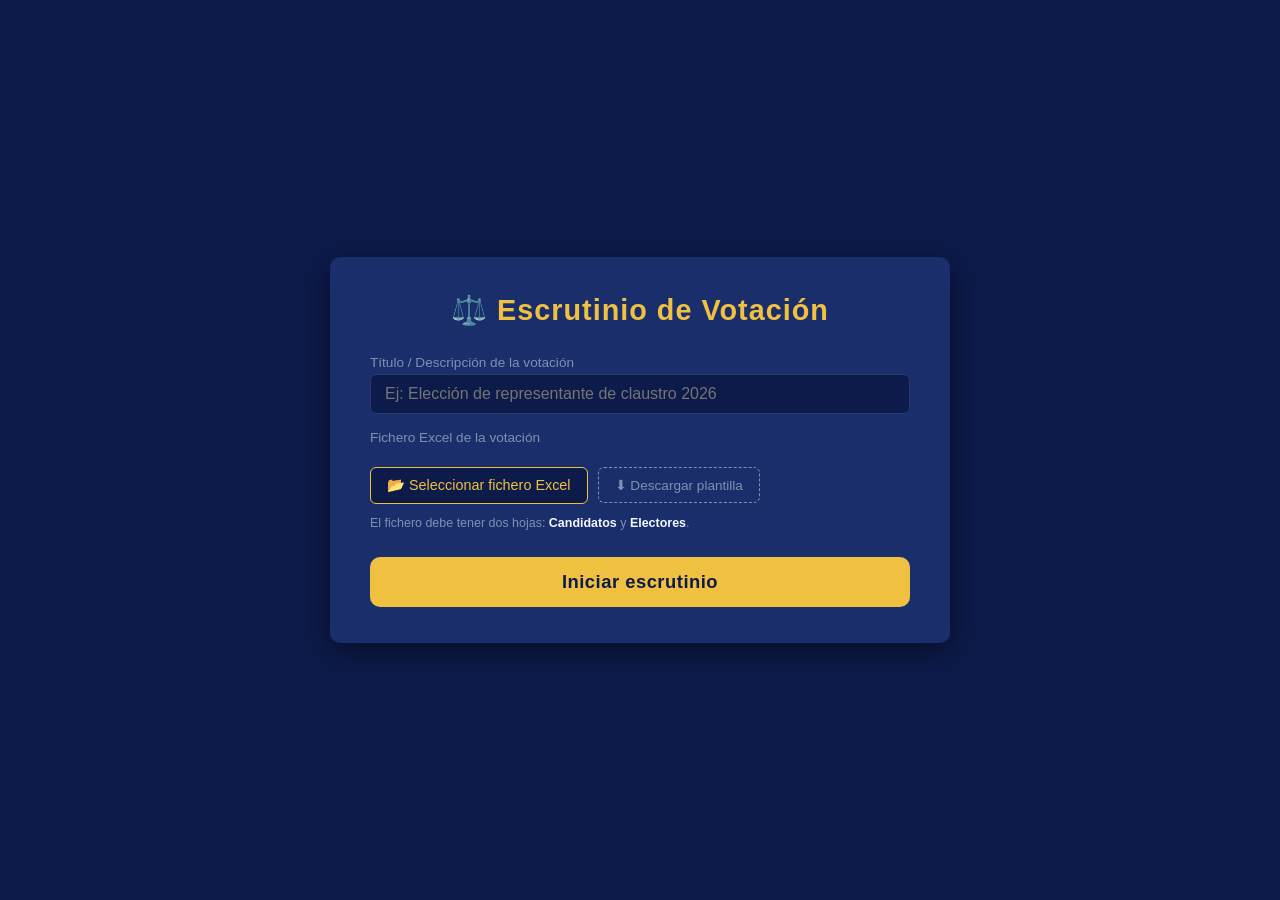
<file: Index.html>
<!DOCTYPE html>
<html lang="es">
<head>
  <meta charset="UTF-8">
  <meta name="viewport" content="width=device-width, initial-scale=1.0">
  <title>Escrutinio de Votación</title>
  <link rel="stylesheet" href="escrutinio.css">
  <script src="https://cdn.sheetjs.com/xlsx-0.20.3/package/dist/xlsx.full.min.js"></script>
</head>
<body>

<!-- ══ PANTALLA 1: CONFIGURACIÓN ══════════════════════════════════════ -->
<section id="cfg" class="pantalla activa">
  <div class="card">
    <h1>⚖️ Escrutinio de Votación</h1>

    <!-- Banner de recuperación (visible solo si existe un backup en localStorage) -->
    <div id="recovery-banner" style="display:none" class="recovery-banner">
      <div class="recovery-icono">⚠️</div>
      <div class="recovery-body">
        <strong>Se detectó una votación interrumpida</strong>
        <span id="recovery-info"></span>
      </div>
      <div class="recovery-botones">
        <button type="button" id="btn-recuperar">Recuperar</button>
        <button type="button" id="btn-descartar-backup">Descartar</button>
      </div>
    </div>

    <label for="inp-titulo">Título / Descripción de la votación</label>
    <input type="text" id="inp-titulo"
           placeholder="Ej: Elección de representante de claustro 2026">

    <label>Fichero Excel de la votación</label>
    <div class="excel-zona">
      <input type="file" id="inp-excel" accept=".xlsx,.xls">
      <label for="inp-excel" class="btn-excel">📂 Seleccionar fichero Excel</label>
      <button type="button" class="btn-plantilla" id="btn-plantilla">
        ⬇ Descargar plantilla
      </button>
    </div>
    <p class="excel-hint">
      El fichero debe tener dos hojas: <strong>Candidatos</strong> y <strong>Electores</strong>.
    </p>

    <!-- Vista previa tras cargar el Excel -->
    <div id="preview" style="display:none">
      <div class="preview-grid">
        <div class="preview-bloque" id="prev-candidatos"></div>
        <div class="preview-bloque" id="prev-electores"></div>
      </div>
    </div>

    <button type="button" class="btn-iniciar" id="btn-iniciar">Iniciar escrutinio</button>
  </div>
</section>

<!-- ══ PANTALLA 2: ESCRUTINIO EN VIVO ═════════════════════════════════ -->
<section id="esc" class="pantalla">
  <header id="esc-header">
    <div class="esc-header-izq">
      <div id="esc-titulo"></div>
      <div id="guardado-estado" class="guardado-estado"></div>
    </div>
    <div id="esc-stats">
      <div class="stat">
        <div class="stat-num" id="stat-total">0</div>
        <div class="stat-lbl">Votos emitidos</div>
      </div>
      <div class="stat" id="stat-pendientes-wrap" style="display:none">
        <div class="stat-num" id="stat-pendientes">—</div>
        <div class="stat-lbl">Sin escrutar</div>
      </div>
      <div class="stat" id="stat-electores-wrap" style="display:none">
        <div class="stat-num" id="stat-electores-val">0/0</div>
        <div class="stat-lbl">Han votado</div>
      </div>
    </div>
  </header>

  <div id="esc-cuerpo">
    <div id="panel-resultados"></div>

    <aside id="panel-control">
      <h3>Registrar voto</h3>
      <div id="botones-voto"></div>

      <hr class="separador">

      <button type="button" class="btn-accion btn-deshacer"  id="btn-deshacer">↩ Deshacer último voto</button>
      <button type="button" class="btn-accion btn-exportar"  id="btn-exportar">💾 Descargar copia Excel</button>
      <button type="button" class="btn-accion btn-finalizar" id="btn-finalizar">✔ Finalizar escrutinio</button>

      <div id="electores-panel" style="display:none">
        <hr class="separador">
        <h3>Electores <span id="electores-count" class="badge">0/0</span></h3>
        <div id="lista-electores"></div>
      </div>
    </aside>
  </div>
</section>

<!-- ══ PANTALLA 3: RESULTADOS FINALES ════════════════════════════════ -->
<section id="fin" class="pantalla">
  <div class="card">
    <h1>Resultados Finales</h1>
    <p class="subtitulo-fin" id="fin-subtitulo"></p>
    <div id="fin-tabla"></div>
    <div id="fin-botones">
      <button type="button" id="btn-nueva">Nueva votación</button>
      <button type="button" id="btn-excel-fin">💾 Exportar Excel</button>
    </div>
  </div>
</section>

<div id="toast"></div>

<script src="escrutinio.js" defer></script>
</body>
</html>
</file>
<file: escrutinio.css>
:root {
  --azul: #0d1b4b;
  --azul2: #1a2e6b;
  --fondo: #0a1438;
  --dorado: #f0c040;
  --blanco: #f4f6ff;
  --gris: #8090b0;
  --rojo: #e74c3c;
  --radio: 10px;
}

* {
  box-sizing: border-box;
  margin: 0;
  padding: 0;
}

body {
  font-family: "Segoe UI", Arial, sans-serif;
  background: var(--azul);
  color: var(--blanco);
  min-height: 100vh;
}

/* ── PANTALLAS ──────────────────────────────────────────────────────── */
.pantalla {
  display: none;
  flex-direction: column;
  min-height: 100vh;
}
.pantalla.activa {
  display: flex;
}

/* ── BANNER DE RECUPERACIÓN ─────────────────────────────────────────── */
.recovery-banner {
  display: flex;
  align-items: center;
  gap: 12px;
  background: #3a1a00;
  border: 1px solid #f0a030;
  border-radius: 8px;
  padding: 14px 16px;
  margin-bottom: 20px;
  flex-wrap: wrap;
}
.recovery-icono {
  font-size: 1.4rem;
  flex-shrink: 0;
}
.recovery-body {
  flex: 1;
  min-width: 180px;
}
.recovery-body strong {
  display: block;
  color: #f0a030;
  margin-bottom: 2px;
  font-size: 0.9rem;
}
.recovery-body span {
  font-size: 0.8rem;
  color: var(--gris);
}
.recovery-botones {
  display: flex;
  gap: 8px;
  flex-shrink: 0;
}
.recovery-botones button {
  padding: 7px 14px;
  border-radius: 6px;
  border: none;
  font-size: 0.82rem;
  font-weight: 700;
  cursor: pointer;
}
.recovery-botones button:first-child {
  background: #f0a030;
  color: #1a0a00;
}
.recovery-botones button:last-child {
  background: #444;
  color: white;
}

/* ── CONFIGURACIÓN ──────────────────────────────────────────────────── */
#cfg {
  align-items: center;
  justify-content: center;
  padding: 40px 20px;
}
#cfg .card {
  background: var(--azul2);
  border-radius: var(--radio);
  padding: 36px 40px;
  width: 100%;
  max-width: 620px;
  box-shadow: 0 8px 32px rgba(0, 0, 0, 0.5);
}
#cfg h1 {
  text-align: center;
  color: var(--dorado);
  font-size: 1.8rem;
  margin-bottom: 28px;
  letter-spacing: 1px;
}

label {
  display: block;
  font-size: 0.85rem;
  color: var(--gris);
  margin-bottom: 4px;
  margin-top: 16px;
}

input[type="text"],
input[type="number"] {
  width: 100%;
  padding: 10px 14px;
  border-radius: 6px;
  border: 1px solid #2a3a6b;
  background: #0d1b4b;
  color: var(--blanco);
  font-size: 1rem;
}
input:focus {
  outline: 2px solid var(--dorado);
  border-color: transparent;
}

/* Zona carga Excel */
.excel-zona {
  display: flex;
  align-items: baseline;
  gap: 10px;
  flex-wrap: wrap;
  margin-top: 6px;
}
#inp-excel {
  display: none;
}

.btn-excel {
  display: inline-block;
  padding: 9px 16px;
  background: var(--azul);
  border: 1px solid var(--dorado);
  color: var(--dorado);
  border-radius: 6px;
  cursor: pointer;
  font-size: 0.9rem;
  white-space: nowrap;
  transition: background 0.15s;
}
.btn-excel:hover {
  background: rgba(240, 192, 64, 0.12);
}

.btn-plantilla {
  padding: 9px 16px;
  background: none;
  border: 1px dashed var(--gris);
  color: var(--gris);
  border-radius: 6px;
  cursor: pointer;
  font-size: 0.85rem;
  white-space: nowrap;
  transition:
    color 0.15s,
    border-color 0.15s;
}
.btn-plantilla:hover {
  color: var(--blanco);
  border-color: var(--blanco);
}

.excel-hint {
  font-size: 0.78rem;
  color: var(--gris);
  margin-top: 6px;
  line-height: 1.5;
}
.excel-hint strong {
  color: var(--blanco);
}

/* Vista previa */
#preview {
  margin-top: 18px;
}

.preview-grid {
  display: grid;
  grid-template-columns: 1fr 1fr;
  gap: 14px;
}

.preview-bloque {
  background: #0d1b4b;
  border-radius: 8px;
  padding: 14px;
  border: 1px solid #2a3a6b;
}
.preview-bloque h4 {
  font-size: 0.78rem;
  color: var(--gris);
  text-transform: uppercase;
  letter-spacing: 1px;
  margin-bottom: 8px;
}
.preview-bloque .badge {
  margin-left: 6px;
}
.preview-lista {
  list-style: none;
  max-height: 120px;
  overflow-y: auto;
  display: flex;
  flex-direction: column;
  gap: 3px;
}
.preview-lista li {
  font-size: 0.82rem;
  padding: 3px 6px;
  border-radius: 4px;
  background: rgba(255, 255, 255, 0.04);
  white-space: nowrap;
  overflow: hidden;
  text-overflow: ellipsis;
}
.preview-mas {
  font-size: 0.75rem;
  color: var(--gris);
  margin-top: 4px;
  text-align: center;
}

.btn-iniciar {
  margin-top: 24px;
  width: 100%;
  padding: 14px;
  background: var(--dorado);
  color: var(--azul);
  border: none;
  border-radius: var(--radio);
  font-size: 1.15rem;
  font-weight: 700;
  cursor: pointer;
  letter-spacing: 0.5px;
  transition: filter 0.2s;
}
.btn-iniciar:hover {
  filter: brightness(1.1);
}

/* ── ESCRUTINIO ─────────────────────────────────────────────────────── */
#esc {
  flex-direction: column;
}

#esc-header {
  background: var(--azul2);
  padding: 16px 28px;
  display: flex;
  align-items: center;
  justify-content: space-between;
  flex-wrap: wrap;
  gap: 12px;
  border-bottom: 3px solid var(--dorado);
  flex-shrink: 0;
  position: fixed;
  width: 100%;
  z-index: 10;
}
.esc-header-izq {
  display: flex;
  flex-direction: column;
  gap: 2px;
}
#esc-titulo {
  font-size: 1.5rem;
  font-weight: 700;
  color: var(--dorado);
}
.guardado-estado {
  font-size: 0.72rem;
  color: var(--gris);
  min-height: 1em;
}
.guardado-estado.ok {
  color: #2ecc71;
}
.guardado-estado.error {
  color: var(--rojo);
}
#esc-stats {
  display: flex;
  gap: 24px;
}

.stat {
  text-align: center;
}
.stat-num {
  font-size: 1.8rem;
  font-weight: 700;
  color: var(--dorado);
  line-height: 1;
}
.stat-lbl {
  font-size: 0.72rem;
  color: var(--gris);
  text-transform: uppercase;
  letter-spacing: 1px;
}

#esc-cuerpo {
  display: grid;
  grid-template-columns: 1fr 300px;
  flex: 1;
  overflow: hidden;
  padding-top: 85px;
}

/* Panel resultados */
#panel-resultados {
  padding: 28px 32px;
  display: grid;
  grid-template-columns: 1fr 1fr;
  gap: 20px;
  overflow-y: auto;
  height: fit-content;
}

.candidato-card {
  background: var(--azul2);
  border-radius: var(--radio);
  padding: 18px 22px;
  display: grid;
  grid-template-columns: 1fr auto;
  gap: 8px 16px;
  align-items: center;
  cursor: pointer;
  transition:
    filter 0.15s,
    transform 0.08s;
  user-select: none;
}
.candidato-card:hover {
  filter: brightness(1.15);
}
.candidato-card:active {
  transform: scale(0.985);
}
.candidato-card.ganador {
  border: 2px solid var(--dorado);
  background: #1f3585;
}
.candidato-card.rezagado .cand-votos {
  color: rgba(240, 192, 64, 0.35);
}
.candidato-card.rezagado .cand-barra {
  background: rgba(240, 192, 64, 0.25);
}
.candidato-card.flash {
  animation: flash 0.35s ease-out;
}
.candidato-card.ganador.flash {
  animation: flash-win 0.35s ease-out;
}

@keyframes flash {
  0% {
    background: #2d5cb8;
  }
  100% {
    background: var(--azul2);
  }
}
@keyframes flash-win {
  0% {
    background: #3a68d8;
  }
  100% {
    background: #1f3585;
  }
}

.cand-nombre {
  font-size: 1.5rem;
  font-weight: 700;
  grid-column: 1;
}
.cand-votos {
  font-size: 2.4rem;
  font-weight: 800;
  color: var(--dorado);
  grid-column: 2;
  grid-row: 1 / 4;
  text-align: right;
  line-height: 1;
  align-self: center;
}
.cand-barra-wrap {
  grid-column: 1;
  background: rgba(255, 255, 255, 0.08);
  border-radius: 99px;
  height: 14px;
  overflow: hidden;
}
.cand-barra {
  height: 100%;
  background: var(--dorado);
  border-radius: 99px;
  transition: width 0.4s cubic-bezier(0.25, 0.8, 0.25, 1);
}
.cand-pct {
  font-size: 0.85rem;
  color: var(--gris);
  grid-column: 1;
}

/* Panel control */
#panel-control {
  background: var(--fondo);
  padding: 20px 16px;
  display: flex;
  flex-direction: column;
  gap: 10px;
  border-left: 2px solid #1a2e6b;
  overflow-y: auto;
}
.panel-control__contenedor {
  width: 100%;
  display: flex;
  flex-direction: column;
  gap: 10px;
  scrollbar-width: thin; /* Firefox: delgada */
  scrollbar-color: white transparent;
  overflow: scroll;
}
.panel-control__contenedor::after {
  -webkit-box-shadow: inset 1px -29px 26px -15px var(--fondo);
  box-shadow: inset 1px -29px 26px -15px var(--fondo);
  content: "";
  display: block;
  top: 0%;
  left: 0;
  transform: translateY(-99%);
  width: 100%;
  height: 50px;
}

#panel-control h3 {
  font-size: 0.78rem;
  color: var(--gris);
  text-transform: uppercase;
  letter-spacing: 1px;
  margin-bottom: 2px;
  display: flex;
  align-items: center;
  gap: 8px;
}

.btn-voto {
  width: 100%;
  padding: 12px 10px;
  border: none;
  border-radius: 8px;
  background: var(--azul2);
  color: var(--blanco);
  font-size: 0.95rem;
  font-weight: 600;
  cursor: pointer;
  text-align: left;
  transition:
    background 0.15s,
    transform 0.1s;
  white-space: nowrap;
  text-overflow: ellipsis;
}

.botonera {
  display: flex;
  gap: 8px;
}
.btn-voto:hover {
  background: #2a3e80;
}
.btn-voto:active {
  transform: scale(0.97);
}

.btn-accion {
  width: 100%;
  padding: 11px;
  border-radius: 8px;
  border: none;
  font-size: 0.88rem;
  font-weight: 600;
  cursor: pointer;
  transition: filter 0.15s;
  text-align: left;
}
.btn-accion:hover {
  filter: brightness(1.15);
}

.btn-deshacer {
  background: #444;
  color: white;
}
.btn-exportar {
  background: #27ae60;
  color: white;
}
.btn-finalizar {
  background: var(--rojo);
  color: white;
}

.separador {
  border: none;
  border-top: 1px solid #1a2e6b;
  margin: 2px 0;
}

#electores-panel {
  padding: 15px;
}
/* Lista de electores */
#lista-electores {
  display: flex;
  flex-wrap: wrap;
  gap: 4px;
  max-height: 340px;
  overflow-y: auto;
}

.elector-row {
  display: flex;
  align-items: center;
  gap: 8px;
  border-radius: 6px;
  cursor: pointer;
  font-size: 0.82rem;
  transition: background 0.1s;
  min-width: 210px;
  padding: 1px 15px;
  margin: 5px;
  background-color: rgba(255, 255, 255, 0.1);
  min-height: 45px;
  min-width: 270px;
  flex: 1 0 20%;
}
.elector-row:hover {
  background: rgba(255, 255, 255, 0.05);
}
.elector-row.votado {
  color: var(--gris);
  text-decoration: line-through;
}
.elector-row input[type="checkbox"] {
  accent-color: var(--dorado);
  flex-shrink: 0;
}

#botones-voto {
  gap: 3px;
  display: flex;
  flex-direction: column;
  height: 80vh;
  overflow: scroll;
}

.badge {
  background: rgba(240, 192, 64, 0.2);
  color: var(--dorado);
  font-size: 0.75rem;
  padding: 2px 7px;
  border-radius: 99px;
  font-weight: 700;
}

/* ── RESULTADOS FINALES ─────────────────────────────────────────────── */
#fin {
  align-items: center;
  justify-content: center;
  padding: 40px 20px;
}
#fin .card {
  background: var(--azul2);
  border-radius: var(--radio);
  padding: 36px 40px;
  width: 100%;
  max-width: 640px;
  box-shadow: 0 8px 32px rgba(0, 0, 0, 0.5);
}
#fin h1 {
  text-align: center;
  color: var(--dorado);
  font-size: 2rem;
  margin-bottom: 8px;
}
.subtitulo-fin {
  text-align: center;
  color: var(--gris);
  margin-bottom: 28px;
  font-size: 0.9rem;
}

.fila-final {
  display: flex;
  align-items: center;
  gap: 14px;
  padding: 14px 0;
  border-bottom: 1px solid #1a2e6b;
}
.fila-final:last-of-type {
  border-bottom: none;
}

.fila-final .pos {
  font-size: 1.4rem;
  font-weight: 800;
  width: 36px;
  text-align: center;
  color: var(--gris);
}
.fila-final.primero .pos {
  color: var(--dorado);
}
.fila-final .nombre {
  flex: 1;
  font-size: 1.2rem;
  font-weight: 600;
}
.fila-final .votos {
  font-size: 1.8rem;
  font-weight: 800;
  color: var(--dorado);
}
.fila-final .pct {
  font-size: 0.85rem;
  color: var(--gris);
  min-width: 48px;
  text-align: right;
}

#fin-botones {
  display: flex;
  gap: 12px;
  margin-top: 28px;
}
#fin-botones button {
  flex: 1;
  padding: 13px;
  border-radius: 8px;
  border: none;
  font-size: 1rem;
  font-weight: 700;
  cursor: pointer;
}
#btn-nueva {
  background: var(--dorado);
  color: var(--azul);
}
#btn-excel-fin {
  background: #27ae60;
  color: white;
}

/* ── TOAST ──────────────────────────────────────────────────────────── */
#toast {
  position: fixed;
  bottom: 28px;
  left: 50%;
  transform: translateX(-50%) translateY(80px);
  background: #27ae60;
  color: white;
  padding: 12px 28px;
  border-radius: 99px;
  font-weight: 600;
  font-size: 0.95rem;
  transition:
    transform 0.3s,
    opacity 0.3s;
  opacity: 0;
  z-index: 999;
  pointer-events: none;
}
#toast.visible {
  transform: translateX(-50%) translateY(0);
  opacity: 1;
}
#toast.error {
  background: var(--rojo);
}

/* ── RESPONSIVE ─────────────────────────────────────────────────────── */
@media (max-width: 700px) {
  .preview-grid {
    grid-template-columns: 1fr;
  }
  #esc-cuerpo {
    grid-template-columns: 1fr;
  }
  #panel-control {
    border-left: none;
    border-top: 2px solid #1a2e6b;
    flex-direction: row;
    flex-wrap: wrap;
  }
  .btn-voto {
    width: auto;
    flex: 1 1 40%;
  }
  #lista-electores {
    max-height: 200px;
  }
}
</file>
